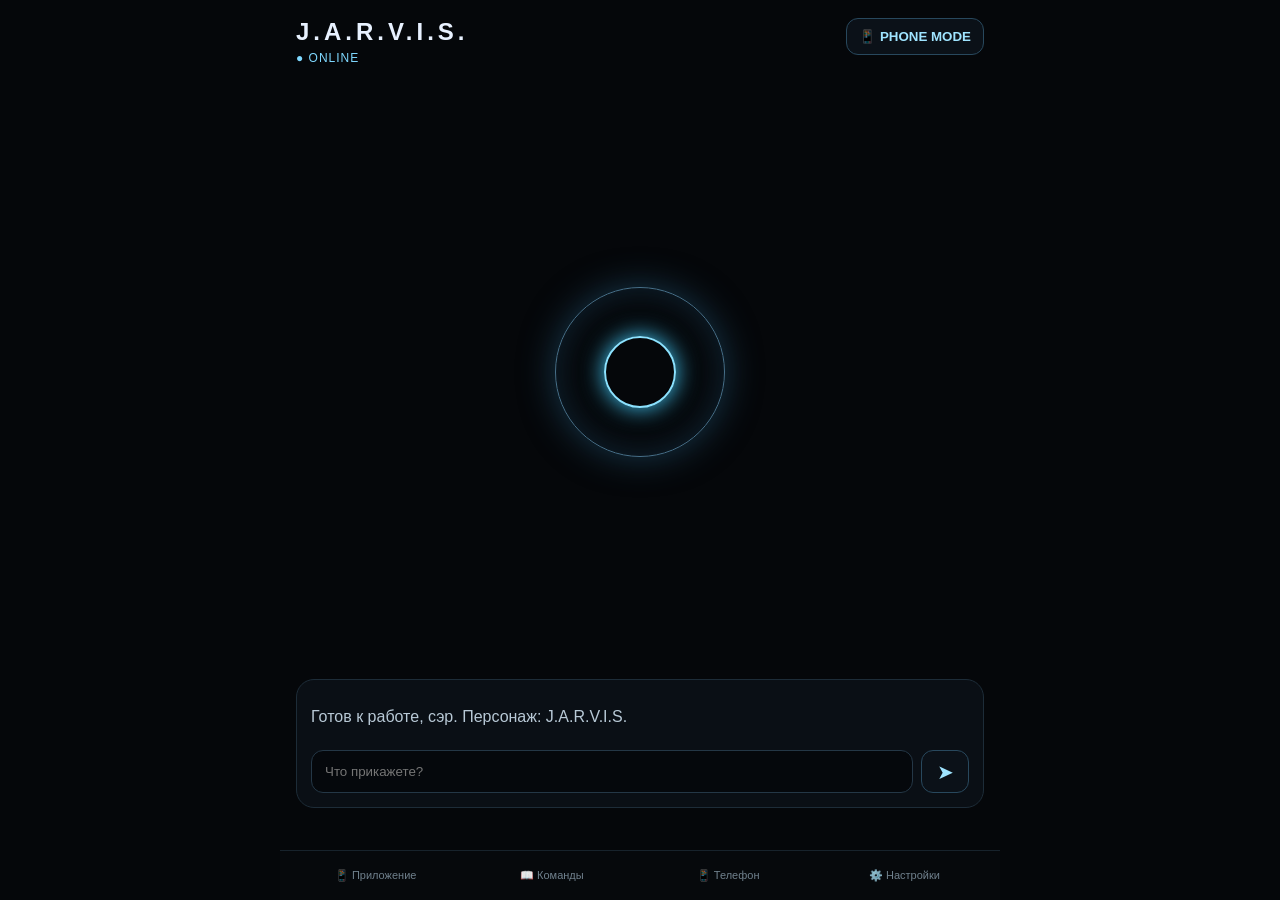
<file: mobile/web/index.html>
<!doctype html>
<html lang="ru">
<head>
  <meta charset="utf-8">
  <meta name="viewport" content="width=device-width,initial-scale=1,viewport-fit=cover">
  <meta name="theme-color" content="#05070a">
  <title>J.A.R.V.I.S. Mobile</title>
  <link rel="stylesheet" href="style.css">
</head>
<body>
  <main class="app">
    <header class="topbar">
      <div><div class="brand">J.A.R.V.I.S.</div><div id="status" class="status">● ONLINE</div></div>
      <button id="modeButton" class="mode touch-button" type="button">📱 PHONE MODE</button>
    </header>

    <section id="orbButton" class="orb-wrap touch-button" aria-label="JARVIS status" role="button" tabindex="0">
      <div class="orb"><span></span></div>
    </section>

    <section class="panel">
      <div id="message" class="message">Готов к работе, сэр.</div>
      <div class="input-row">
        <input id="command" autocomplete="off" placeholder="Что прикажете?">
        <button id="send" class="touch-button" type="button">➤</button>
      </div>
    </section>

    <section id="appsPanel" class="apps-panel window-panel" hidden>
      <div class="apps-title">📱 Приложения</div><input id="appsSearch" class="apps-search" autocomplete="off" placeholder="Поиск приложений…">
      <div id="appsList" class="apps-list"></div>
      <button id="refreshApps" class="apps-action touch-button" type="button">Обновить список</button>
    </section>

    <section id="commandsPanel" class="apps-panel window-panel" hidden>
      <div class="apps-title">📖 Команды J.A.R.V.I.S.</div>
      <div class="commands-list">
        <div class="command-item"><b>открой браузер</b><span>Открыть браузер</span></div>
        <div class="command-item"><b>открой настройки</b><span>Открыть настройки Android</span></div>
        <div class="command-item"><b>открой камеру</b><span>Открыть камеру</span></div>
        <div class="command-item"><b>найди в интернете [запрос]</b><span>Поиск в интернете</span></div>
        <div class="command-item"><b>позвони [имя]</b><span>Позвонить контакту</span></div>
        <div class="command-item"><b>кто звонил</b><span>Проверить пропущенные вызовы</span></div>
        <div class="command-item"><b>пропущенные вызовы</b><span>Проверить пропущенные вызовы</span></div>
        <div class="command-item"><b>открой [приложение]</b><span>Запустить разрешённое приложение</span></div>
        <div class="command-item"><b>кто мне написал</b><span>Прочитать последние сообщения</span></div>
        <div class="command-item"><b>прочитай сообщения</b><span>Прочитать уведомления</span></div>
        <div class="command-item"><b>новые сообщения</b><span>Прочитать уведомления</span></div>
        <div class="command-item"><b>Джарвис, [команда]</b><span>Голосовая активация</span></div>
        <div class="command-item"><b>любой вопрос</b><span>Передаётся в GigaChat</span></div>
      </div>
    </section>

    <section id="settingsPanel" class="apps-panel window-panel" hidden>
      <div class="apps-title">⚙️ Настройки J.A.R.V.I.S.</div>
      <div id="personaList" class="apps-list"></div>
      <div class="apps-title" style="margin-top:16px">🔑 API ключи</div>
      <div class="api-field"><label for="fishApiKey">Fish Audio API Key</label><input id="fishApiKey" type="password" autocomplete="off"></div>
      <div class="api-field"><label for="gigaApiKey">GigaChat API Key</label><input id="gigaApiKey" type="password" autocomplete="off"></div>
      <button id="saveApiKeys" class="apps-action touch-button" type="button">Сохранить API ключи</button>
      <button id="checkUpdates" class="apps-action touch-button" type="button">Проверить обновления</button>
      <div id="apiStatus" class="app-empty">Ключи ещё не настроены.</div>
    </section>

    <nav class="bottom-nav">
      <button id="appsNav" class="touch-button" type="button">📱 Приложение</button>
      <button id="commandsNav" class="touch-button" type="button">📖 Команды</button>
      <button id="modeNav" class="touch-button" type="button">📱 Телефон</button>
      <button id="settingsNav" class="touch-button" type="button">⚙️ Настройки</button>
    </nav>
  </main>
  <script src="app.js"></script>
</body>
</html>
</file>
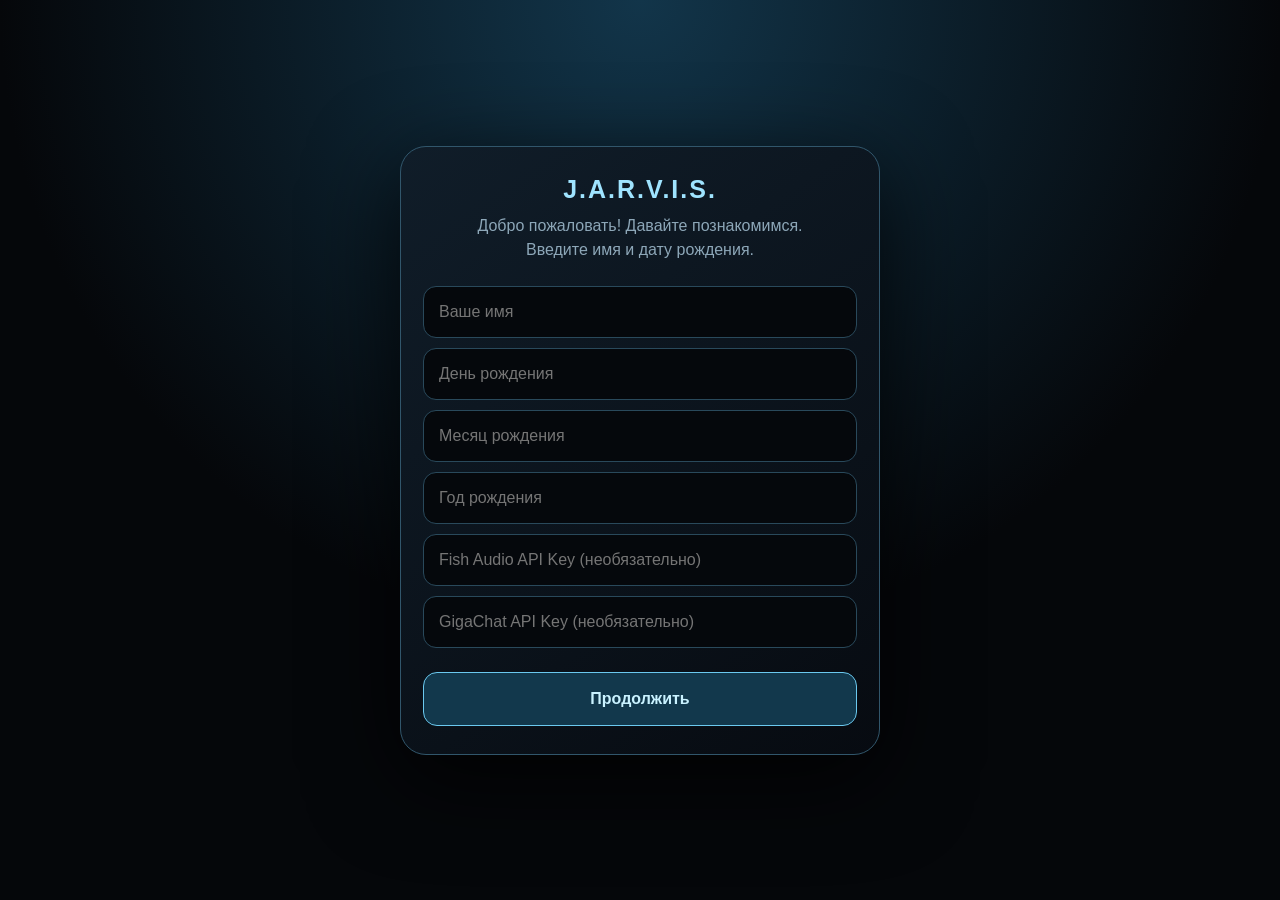
<file: mobile/android/app/src/main/assets/index.html>
<!doctype html>
<html lang="ru">
<head>
  <meta charset="utf-8">
  <meta name="viewport" content="width=device-width,initial-scale=1,viewport-fit=cover">
  <meta name="theme-color" content="#05070a">
  <title>J.A.R.V.I.S. Mobile</title>
  <link rel="stylesheet" href="style.css">
</head>
<body>
  <main class="app">
    <header class="topbar"><div><div class="brand">J.A.R.V.I.S.</div><div id="status" class="status">● ONLINE</div></div><button id="modeButton" class="mode touch-button" type="button">📱 PHONE MODE</button></header>
    <section id="orbButton" class="orb-wrap touch-button" aria-label="JARVIS status" role="button" tabindex="0"><div class="orb"><span></span></div></section>
    <section class="panel"><div id="message" class="message">Готов к работе.</div><div class="input-row"><input id="command" autocomplete="off" placeholder="Что прикажете?"><button id="send" class="touch-button" type="button">➤</button></div></section>
    <section id="appsPanel" class="apps-panel window-panel" hidden><div class="apps-title">📱 Приложения</div><input id="appsSearch" class="apps-search" autocomplete="off" placeholder="Поиск приложений…"><div id="appsList" class="apps-list"></div><div class="input-row"><button id="selectAllApps" class="apps-action touch-button" type="button">Выбрать все</button><button id="refreshApps" class="apps-action touch-button" type="button">Обновить</button></div></section>
    <section id="commandsPanel" class="apps-panel window-panel" hidden><div class="apps-title">📖 Команды J.A.R.V.I.S.</div><div class="commands-list"><div class="command-item"><b>открой браузер</b><span>Открыть браузер</span></div><div class="command-item"><b>открой настройки</b><span>Открыть настройки Android</span></div><div class="command-item"><b>открой камеру</b><span>Открыть камеру</span></div><div class="command-item"><b>найди в интернете [запрос]</b><span>Поиск в интернете</span></div><div class="command-item"><b>открой [приложение]</b><span>Запустить разрешённое приложение</span></div><div class="command-item"><b>любой вопрос</b><span>Передаётся в GigaChat</span></div></div></section>
    <section id="settingsPanel" class="apps-panel window-panel" hidden><div class="apps-title">⚙️ Настройки J.A.R.V.I.S.</div><div id="personaList" class="apps-list"></div><div class="apps-title" style="margin-top:16px">🔑 API ключи</div><div class="api-field"><label for="fishApiKey">Fish Audio API Key</label><input id="fishApiKey" type="password" autocomplete="off"></div><div class="api-field"><label for="gigaApiKey">GigaChat API Key</label><input id="gigaApiKey" type="password" autocomplete="off"></div><button id="saveApiKeys" class="apps-action touch-button" type="button">Сохранить API ключи</button><button id="checkUpdates" class="apps-action touch-button" type="button">Проверить обновления</button><div id="apiStatus" class="app-empty">Ключи ещё не настроены.</div></section>
    <nav class="bottom-nav"><button id="appsNav" class="touch-button" type="button">📱 Приложения</button><button id="commandsNav" class="touch-button" type="button">📖 Команды</button><button id="modeNav" class="touch-button" type="button">📱 Телефон</button><button id="settingsNav" class="touch-button" type="button">⚙️ Настройки</button></nav>
  </main>
  <div id="registration" hidden><div class="registration-card"><h1>J.A.R.V.I.S.</h1><p>Добро пожаловать! Давайте познакомимся.<br>Введите имя и дату рождения.</p><input id="profileName" placeholder="Ваше имя"><input id="profileDay" type="number" min="1" max="31" placeholder="День рождения"><input id="profileMonth" type="number" min="1" max="12" placeholder="Месяц рождения"><input id="profileYear" type="number" min="1900" max="2100" placeholder="Год рождения"><input id="regFishApiKey" type="password" autocomplete="off" placeholder="Fish Audio API Key (необязательно)"><input id="regGigaApiKey" type="password" autocomplete="off" placeholder="GigaChat API Key (необязательно)"><button id="saveProfile" class="apps-action touch-button" type="button">Продолжить</button></div></div>
  <script src="app.js"></script>
  <script src="persona_profiles.js"></script>
</body>
</html>
</file>
<file: mobile/web/style.css>
*{box-sizing:border-box}html,body{margin:0;min-height:100%;background:#05070a;color:#e8f1ff;font-family:Arial,sans-serif}body{min-height:100vh}.app{min-height:100vh;display:flex;flex-direction:column;max-width:720px;margin:auto;padding:18px 16px 92px}.topbar{display:flex;justify-content:space-between;align-items:flex-start;gap:12px}.brand{font-size:24px;font-weight:700;letter-spacing:4px}.status{margin-top:5px;font-size:12px;color:#7fd8ff;letter-spacing:1px}.mode{border:1px solid #28485d;background:#0b1118;color:#9fe4ff;border-radius:12px;padding:10px 12px;font-weight:700}.orb-wrap{display:grid;place-items:center;flex:1;min-height:300px}.orb{width:170px;height:170px;border-radius:50%;border:1px solid #47718b;display:grid;place-items:center;box-shadow:0 0 35px #17374b,inset 0 0 35px #102432}.orb span{width:72px;height:72px;border-radius:50%;border:2px solid #8be2ff;box-shadow:0 0 25px #45cfff}.panel,.apps-panel{background:#0a0f15;border:1px solid #1d2c38;border-radius:18px;padding:14px}.message{min-height:46px;display:flex;align-items:center;color:#b8c9d6;margin-bottom:10px}.input-row{display:flex;gap:8px}.input-row input{min-width:0;flex:1;background:#05080c;border:1px solid #243746;border-radius:12px;padding:13px;color:#fff;outline:none}.input-row button,.apps-action{border:1px solid #28485d;background:#0b1118;color:#9fe4ff;border-radius:12px}.input-row button{width:48px;font-size:20px}.apps-panel{margin-top:10px}.apps-title{font-weight:700;margin-bottom:10px}.apps-list{max-height:260px;overflow:auto}.app-row{display:flex;justify-content:space-between;align-items:center;padding:11px 4px;border-bottom:1px solid #16232d;color:#d8e6ef}.app-row input{width:20px;height:20px}.app-empty{padding:12px;color:#8093a0}.apps-action{width:100%;padding:11px;margin-top:10px}.bottom-nav{position:fixed;bottom:0;left:50%;transform:translateX(-50%);width:min(720px,100%);display:grid;grid-template-columns:repeat(4,1fr);gap:5px;padding:10px 10px calc(10px + env(safe-area-inset-bottom));background:#070a0eec;border-top:1px solid #17232c;backdrop-filter:blur(10px)}.bottom-nav button{border:0;background:transparent;color:#70818d;padding:8px 2px;font-size:11px}.bottom-nav button.active{color:#9fe4ff}@media(max-width:420px){.brand{font-size:20px}.mode{font-size:11px}.orb-wrap{min-height:260px}.orb{width:145px;height:145px}}
.window-panel{position:fixed;top:12px;left:50%;transform:translateX(-50%);width:min(680px,calc(100% - 24px));max-height:calc(100vh - 110px);overflow:auto;z-index:60;box-shadow:0 20px 60px rgba(0,0,0,.65)}
.apps-search{width:100%;background:#05080c;border:1px solid #243746;border-radius:14px;padding:13px;color:#fff;outline:none;min-height:52px;margin-bottom:10px}
</file>
<file: mobile/android/app/src/main/assets/style.css>
*{box-sizing:border-box}
html,body{margin:0;min-height:100%;background:#05070a;color:#e8f1ff;font-family:Arial,sans-serif;touch-action:manipulation}
body{min-height:100vh;-webkit-tap-highlight-color:transparent}
button,input{font:inherit}button{cursor:pointer}
.app{min-height:100vh;display:flex;flex-direction:column;max-width:720px;margin:auto;padding:18px 16px 118px}
.topbar{display:flex;justify-content:space-between;align-items:flex-start;gap:12px}
.brand{font-size:24px;font-weight:700;letter-spacing:4px}.status{margin-top:5px;font-size:12px;color:#7fd8ff;letter-spacing:1px}
.mode{border:1px solid #28485d;background:#0b1118;color:#9fe4ff;border-radius:14px;padding:14px 16px;font-weight:700;min-height:52px}
.orb-wrap{display:grid;place-items:center;flex:1;min-height:300px}
.orb{width:170px;height:170px;border-radius:50%;border:1px solid #47718b;display:grid;place-items:center;box-shadow:0 0 35px #17374b,inset 0 0 35px #102432}
.orb span{width:72px;height:72px;border-radius:50%;border:2px solid #8be2ff;box-shadow:0 0 25px #45cfff}
.panel,.apps-panel{background:#0a0f15;border:1px solid #1d2c38;border-radius:18px;padding:16px}
.message{min-height:54px;display:flex;align-items:center;color:#b8c9d6;margin-bottom:12px;font-size:16px}
.input-row{display:flex;gap:10px}.input-row input{min-width:0;flex:1;background:#05080c;border:1px solid #243746;border-radius:14px;padding:15px;color:#fff;outline:none;font-size:16px;min-height:54px}
.input-row button,.apps-action{border:1px solid #28485d;background:#0b1118;color:#9fe4ff;border-radius:14px}
.input-row button{width:58px;min-height:54px;font-size:24px}.apps-panel{margin-top:10px}
.apps-title{font-weight:700;margin-bottom:12px;font-size:17px}.apps-list{max-height:300px;overflow:auto}
.app-row{display:flex;justify-content:space-between;align-items:center;padding:14px 4px;border-bottom:1px solid #16232d;color:#d8e6ef;min-height:54px}
.app-row input{width:24px;height:24px}.app-empty{padding:14px;color:#8093a0}
.apps-action{width:100%;padding:14px;margin-top:10px;min-height:52px;font-weight:700}
.commands-list{display:flex;flex-direction:column;gap:8px}.command-item{display:flex;flex-direction:column;gap:5px;padding:13px;border:1px solid #172733;border-radius:12px;background:#070c11}
.command-item b{color:#9fe4ff;font-size:15px}.command-item span{color:#8295a3;font-size:13px}
.api-field{display:flex;flex-direction:column;gap:7px;margin:11px 0}.api-field label{font-size:13px;color:#8093a0}
.api-field input{width:100%;background:#05080c;border:1px solid #243746;border-radius:14px;padding:13px;color:#fff;outline:none;min-height:52px}
.bottom-nav{position:fixed;bottom:0;left:50%;transform:translateX(-50%);width:min(720px,100%);display:grid;grid-template-columns:repeat(4,1fr);gap:6px;padding:9px 8px calc(9px + env(safe-area-inset-bottom));background:#070a0ef5;border-top:1px solid #17232c;backdrop-filter:blur(10px);z-index:50}
.bottom-nav button{border:1px solid #1a2a35;background:#0a1118;color:#9aaab5;border-radius:13px;padding:11px 5px;min-height:58px;font-size:12px;font-weight:700}
.bottom-nav button.active{color:#9fe4ff}.touch-button{user-select:none;-webkit-user-select:none;-webkit-touch-callout:none}.touch-button:active{transform:scale(.97)}
@media(max-width:420px){.brand{font-size:20px}.mode{font-size:11px}.orb-wrap{min-height:260px}.orb{width:145px;height:145px}.bottom-nav button{font-size:11px;padding-left:2px;padding-right:2px}}
.window-panel{position:fixed;top:12px;left:50%;transform:translateX(-50%);width:min(680px,calc(100% - 24px));max-height:calc(100vh - 110px);overflow:auto;z-index:60;box-shadow:0 20px 60px rgba(0,0,0,.65)}
.apps-search{width:100%;background:#05080c;border:1px solid #243746;border-radius:14px;padding:13px;color:#fff;outline:none;min-height:52px;margin-bottom:10px}
#registration{position:fixed;inset:0;z-index:1000;display:flex;align-items:center;justify-content:center;padding:22px;background:radial-gradient(circle at top,#12354a 0%,#05070a 58%)}
#registration[hidden]{display:none!important}
#registration .registration-card{width:min(480px,100%);padding:28px 22px;border:1px solid #31566b;border-radius:26px;background:linear-gradient(145deg,#101d29,#070b11);box-shadow:0 24px 90px rgba(0,0,0,.8)}
#registration h1{margin:0 0 10px;text-align:center;color:#9fe4ff;letter-spacing:2px;font-size:25px}#registration p{text-align:center;color:#8da7b8;margin:0 0 24px;line-height:1.5}
#registration input{display:block;width:100%;margin:10px 0;padding:15px;border-radius:13px;border:1px solid #29495b;background:#05080c;color:#fff;min-height:52px}
#saveProfile{width:100%;margin-top:14px;padding:16px;border:1px solid #6bc9ef;border-radius:14px;background:#12384c;color:#c9f2ff;font-weight:700;min-height:54px}
</file>
